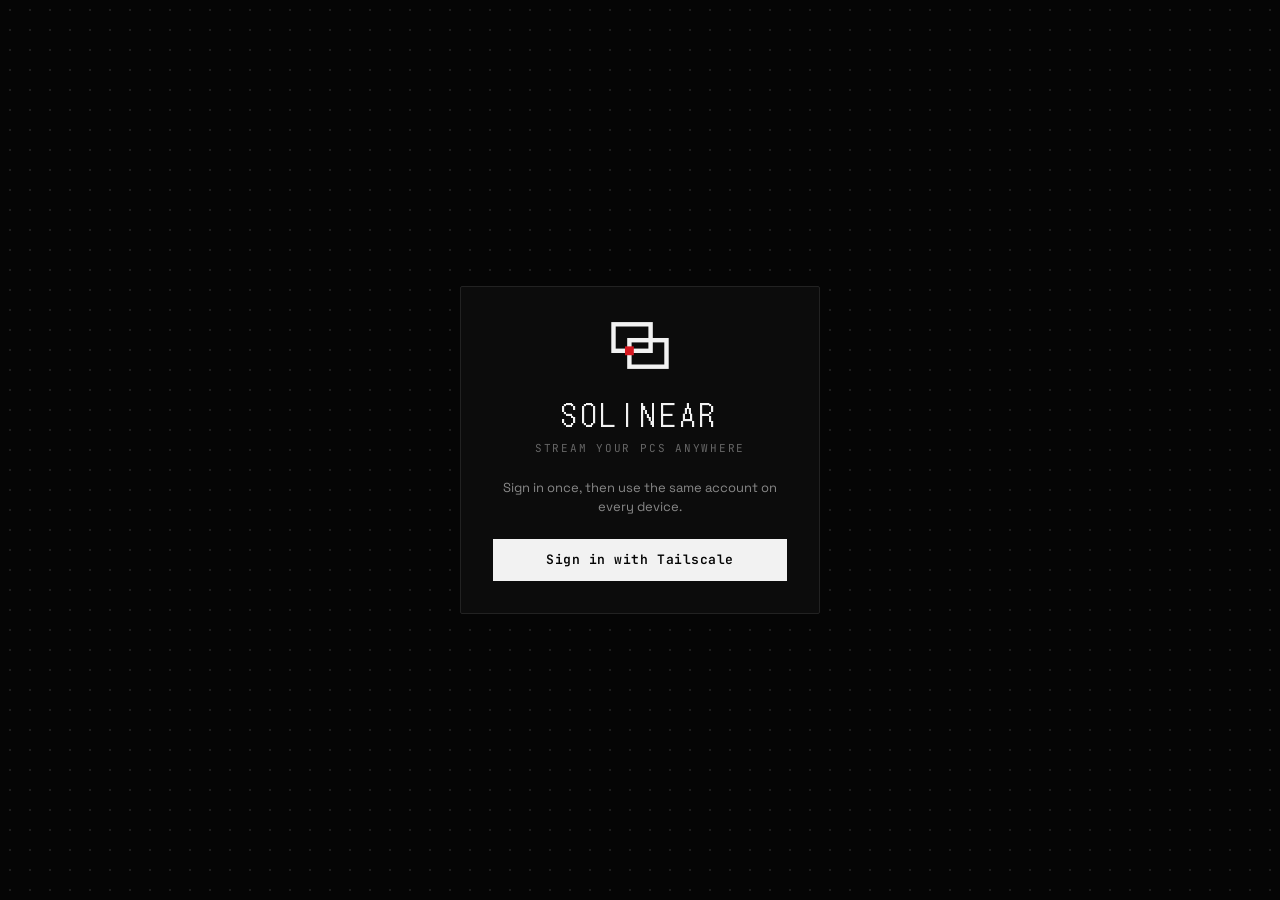
<file: app/ui/index.html>
<!doctype html>
<html lang="en">
<head>
<meta charset="utf-8">
<meta name="viewport" content="width=device-width, initial-scale=1">
<title>Solinear</title>
<!-- shortcut: fonts come from Google; offline the app falls back to system fonts. Bundle them before release. -->
<link rel="preconnect" href="https://fonts.googleapis.com">
<link rel="preconnect" href="https://fonts.gstatic.com" crossorigin>
<link rel="stylesheet" href="https://fonts.googleapis.com/css2?family=DotGothic16&family=JetBrains+Mono:wght@400;500;600&family=Space+Grotesk:wght@400;500;600;700&display=swap">
<link rel="icon" href="icons/logo.svg">
<link rel="stylesheet" href="style.css">
</head>
<body>
<svg width="0" height="0" style="position:absolute" aria-hidden="true">
  <symbol id="i-logo" viewBox="20 26 72 60"><g fill="none" stroke="currentColor" stroke-width="5" stroke-linejoin="miter" stroke-linecap="square"><rect x="26" y="32" width="42" height="30"/><rect x="44" y="50" width="42" height="30"/></g><rect x="39" y="57" width="10" height="10" fill="#d71921" stroke="none"/></symbol>
  <symbol id="i-devices" viewBox="0 0 24 24"><rect x="2" y="4" width="13" height="10" rx="1"/><path d="M6 18h5M8.5 14v4"/><rect x="17" y="8" width="5" height="12" rx="1"/></symbol>
  <symbol id="i-cpu" viewBox="0 0 24 24"><rect x="5" y="5" width="14" height="14" rx="1"/><rect x="9" y="9" width="6" height="6"/><path d="M9 2v3M15 2v3M9 19v3M15 19v3M2 9h3M2 15h3M19 9h3M19 15h3"/></symbol>
  <symbol id="i-sliders" viewBox="0 0 24 24"><path d="M4 6h9M17 6h3M4 12h3M11 12h9M4 18h11M19 18h1"/><circle cx="15" cy="6" r="2"/><circle cx="9" cy="12" r="2"/><circle cx="17" cy="18" r="2"/></symbol>
  <symbol id="i-win" viewBox="0 0 24 24"><rect x="3" y="4" width="18" height="16" rx="1"/><path d="M3 9h18M7 6.5h.01M10 6.5h.01"/></symbol>
  <symbol id="i-mac" viewBox="0 0 24 24"><rect x="4" y="5" width="16" height="11" rx="1"/><path d="M2 19h20"/></symbol>
  <symbol id="i-play" viewBox="0 0 24 24"><path d="M7 4.5v15l12-7.5z" fill="currentColor"/></symbol>
  <symbol id="i-refresh" viewBox="0 0 24 24"><path d="M20 11a8 8 0 0 0-14.3-4.9L4 8M4 4v4h4M4 13a8 8 0 0 0 14.3 4.9L20 16M20 20v-4h-4"/></symbol>
  <symbol id="i-off" viewBox="0 0 24 24"><rect x="2" y="4" width="20" height="13" rx="1"/><path d="M8 21h8M12 17v4M3 3l18 18"/></symbol>
  <symbol id="i-cmd" viewBox="0 0 24 24"><path d="M9 6v12M15 6v12M6 9h12M6 15h12"/><circle cx="6" cy="6" r="3"/><circle cx="18" cy="6" r="3"/><circle cx="6" cy="18" r="3"/><circle cx="18" cy="18" r="3"/></symbol>
</svg>

<!-- sign in / missing prerequisites -->
<div id="welcome" class="dot-bg center" hidden>
  <div class="card signin">
    <svg class="logo lg" aria-hidden="true"><use href="#i-logo"/></svg>
    <h1 class="dot">SOLINEAR</h1>
    <p class="mono kicker">Stream your PCs anywhere</p>
    <p id="welcomeText" class="muted"></p>
    <button class="btn wide" id="signinBtn">Sign in with Tailscale</button>
    <div class="hint" id="signinHint" hidden>
      <p class="mono">Finish signing in in your browser…</p>
      <p class="mono">Wrong browser or profile? Paste the link where you want it:</p>
      <div class="linkrow"><input class="mono" id="signinUrl" readonly aria-label="Sign-in link"><button class="btn-line mono" id="copyUrl">Copy</button></div>
    </div>
  </div>
</div>

<!-- main -->
<div id="app" class="shell" hidden>
  <aside class="side">
    <div>
      <div class="brand">
        <svg class="logo" aria-hidden="true"><use href="#i-logo"/></svg>
        <span class="dot">SOLINEAR</span>
      </div>
      <nav>
        <button class="nav" data-page="devices"><svg><use href="#i-devices"/></svg><span>Devices</span><span class="mono count" id="navCount">00</span></button>
        <button class="nav" data-page="thispc"><svg><use href="#i-cpu"/></svg><span id="navThis">This PC</span><span class="led" id="navLed"></span></button>
        <button class="nav" data-page="settings"><svg><use href="#i-sliders"/></svg><span>Settings</span></button>
      </nav>
    </div>
    <div class="acct-wrap">
      <div class="card acct">
        <div class="acct-top">
          <div class="avatar mono" id="avatar">··</div>
          <div class="grow">
            <div class="acct-name" id="acct"></div>
            <div class="mono tiny"><span class="led on"></span>SIGNED IN</div>
          </div>
        </div>
        <button class="btn-line mono" id="switchBtn">Switch account</button>
      </div>
    </div>
  </aside>

  <main class="dot-bg">
    <div id="banner" class="banner" role="alert" hidden><span class="led red"></span><span id="bannerText"></span><button class="mono" id="bannerX">DISMISS ✕</button></div>

    <section class="page" id="page-devices">
      <header class="head">
        <div><div class="mono kicker">01 // YOUR DEVICES</div><h1 class="dot">DEVICES</h1></div>
        <button class="btn-line mono" id="scanBtn"><svg><use href="#i-refresh"/></svg>SCAN</button>
      </header>
      <div id="hosts" class="grid" aria-live="polite"></div>
    </section>

    <section class="page" id="page-thispc" hidden>
      <header class="head">
        <div><div class="mono kicker">02 // HOST</div><h1 class="dot" id="thisTitle">THIS PC</h1></div>
        <div class="mono muted">NAME: <span class="hi" id="deviceName"></span></div>
      </header>
      <div class="card pad">
        <div class="row">
          <div><h2 id="hostTitle">Let my other devices stream this PC</h2><p class="muted small">Only devices signed in to your account can connect.</p></div>
          <button class="switch lg" id="hostSwitch" role="switch" aria-checked="false" aria-labelledby="hostTitle"></button>
        </div>
        <div class="status">
          <span class="led" id="hostLed"></span><span class="mono dimc">STATUS:</span><span class="mono hi" id="hostStatus"></span>
        </div>
        <p class="note mono" id="hostNote" hidden></p>
      </div>
      <div class="card pad">
        <div class="row">
          <div><h2 id="l_login">Start Solinear at login</h2><p class="muted small">Runs in the tray so your devices can reach this computer after a restart. Closing the window keeps it there; Quit is in the tray menu.</p></div>
          <button class="switch" id="loginSwitch" role="switch" aria-checked="false" aria-labelledby="l_login"></button>
        </div>
      </div>
      <div class="card pad" id="macPerms" hidden>
        <div class="row tight"><span class="mono label"><svg class="sm"><use href="#i-cmd"/></svg>macOS PERMISSIONS</span><span class="mono tag">MAC ONLY</span></div>
        <div class="perm"><div><div>Screen Recording</div><div class="mono tiny">Needed to send your screen</div></div></div>
        <div class="perm"><div><div>Accessibility</div><div class="mono tiny">Needed for remote mouse and keyboard</div></div></div>
        <p class="mono tiny">If macOS asks, allow both in System Settings → Privacy &amp; Security, then reopen Solinear.</p>
      </div>
    </section>

    <section class="page" id="page-settings" hidden>
      <header class="head">
        <div><div class="mono kicker">03 // CONFIGURATION</div><h1 class="dot">SETTINGS</h1></div>
      </header>
      <div class="card pad">
        <div class="mono label sec">01 / STREAM</div>
        <div class="row"><div><div>Quality</div><div class="small muted">Smoother keeps motion fluid on slow networks</div></div>
          <div class="seg" data-key="quality"><button data-v="auto">Auto</button><button data-v="smoother">Smooth</button><button data-v="sharper">Sharp</button></div></div>
        <div class="row line"><div><div>Display mode</div><div class="small muted">How the stream window opens</div></div>
          <div class="seg" data-key="display_mode"><button data-v="borderless">Borderless</button><button data-v="fullscreen">Fullscreen</button><button data-v="windowed">Window</button></div></div>
      </div>
      <div class="card pad">
        <div class="mono label sec">02 / INPUT</div>
        <div class="row"><div><div id="l_mk">Match Mac / Windows keys</div><div class="small muted">On a Mac streaming Windows, Cmd works as Ctrl (Cmd+C copies). On Windows streaming a Mac, Ctrl works as Cmd.</div></div>
          <button class="switch" id="match_keys" role="switch" aria-checked="false" aria-labelledby="l_mk"></button></div>
        <div class="row line"><div><div id="l_rs">Reverse scroll</div><div class="small muted">Flip the scroll wheel direction</div></div>
          <button class="switch" id="reverse_scroll" role="switch" aria-checked="false" aria-labelledby="l_rs"></button></div>
      </div>
      <div class="card pad">
        <div class="mono label sec">03 / SHORTCUTS</div>
        <div class="keys mono">
          <p><b id="mod">Ctrl+Alt+Shift</b> plus</p>
          <p><kbd>X</kbd> fullscreen / window</p><p><kbd>M</kbd> gaming mode (mouse for 3D games)</p>
          <p><kbd>F1</kbd>–<kbd>F12</kbd> show host screen 1–12</p><p><kbd>S</kbd> stats · <kbd>Z</kbd> release mouse · <kbd>Q</kbd> quit</p>
        </div>
      </div>
      <div class="card pad">
        <div class="mono label sec">04 / ABOUT</div>
        <div class="dot about">SOLINEAR <span class="mono muted small" id="version"></span></div>
        <div class="mono tiny">Direct encrypted stream over your own Tailscale network. No Solinear servers.</div>
      </div>
    </section>
  </main>
</div>

<div id="toasts" role="status" aria-live="polite"></div>

<script>if (!window.__TAURI__) document.write('<script src="mock.js"><\/script>');</script>
<script src="app.js"></script>
</body>
</html>
</file>
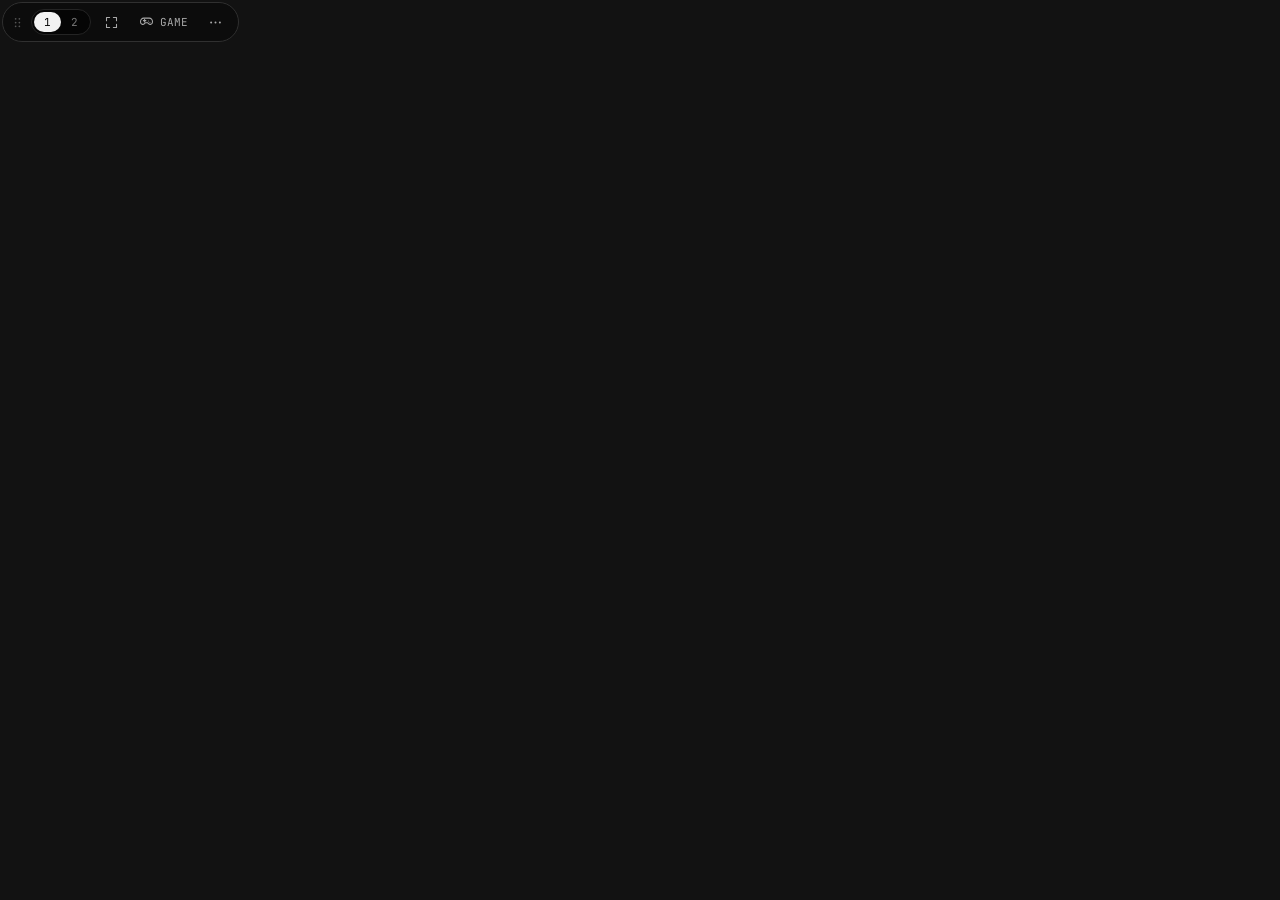
<file: app/ui/toolbar.html>
<!doctype html>
<html lang="en">
<head>
<meta charset="utf-8">
<meta name="viewport" content="width=device-width, initial-scale=1">
<title>Solinear toolbar</title>
<style>
  :root { color-scheme: dark; --ink: #f2f2f2; --dim: #777; --red: #d71921; font: 12px/1.35 "JetBrains Mono", ui-monospace, Consolas, monospace; }
  * { box-sizing: border-box; margin: 0; }
  html, body { background: transparent !important; overflow: hidden; color: var(--ink); user-select: none; -webkit-user-select: none; }
  svg { width: 15px; height: 15px; flex: none; fill: none; stroke: currentColor; stroke-width: 1.7; stroke-linecap: round; stroke-linejoin: round; }
  button { font: inherit; color: inherit; background: none; border: 0; cursor: pointer; }
  button:focus-visible { outline: 1px solid var(--ink); outline-offset: -1px; }
  [hidden] { display: none !important; }
  #wrap { display: inline-flex; flex-direction: column; align-items: flex-start; gap: 6px; padding: 2px; }
  #pill { display: flex; align-items: center; gap: 2px; height: 40px; padding: 0 6px 0 2px; border-radius: 999px; background: rgba(12, 12, 12, .94); border: 1px solid #303030; backdrop-filter: blur(10px); }
  #grip { width: 24px; height: 32px; display: grid; place-items: center; color: #555; cursor: grab; }
  #grip:hover { color: var(--ink); }
  #grip svg, #grip use { pointer-events: none; }
  #screens { display: flex; padding: 2px; margin-right: 2px; border: 1px solid #242424; border-radius: 999px; background: #050505; }
  #screens button { padding: 3px 10px; border-radius: 999px; color: var(--dim); font-size: 11px; }
  #screens button:hover { color: #fff; }
  #screens button[aria-pressed="true"] { background: var(--ink); color: #050505; }
  .tb { display: flex; align-items: center; gap: 6px; height: 30px; padding: 0 9px; border-radius: 999px; color: #aaa; font-size: 11px; }
  .tb:hover { color: #fff; background: #1a1a1a; }
  .tb[aria-pressed="true"], .tb[aria-expanded="true"] { background: var(--ink); color: #050505; }
  #panel { width: 260px; max-height: 420px; overflow-y: auto; padding: 6px; border-radius: 2px; background: rgba(12, 12, 12, .97); border: 1px solid #2a2a2a; box-shadow: 0 12px 32px rgba(0, 0, 0, .6); }
  .it { display: flex; align-items: center; gap: 8px; width: 100%; padding: 7px 10px; text-align: left; color: #ccc; }
  .it:hover, .it:focus-visible { background: #181818; color: #fff; }
  .it .lab { flex: 1; }
  .it .hint { color: #555; font-size: 10px; }
  .it .ck { width: 13px; height: 13px; }
  .it:disabled { color: #555; cursor: default; background: none; }
  .back { color: var(--dim); text-transform: uppercase; font-size: 10px; letter-spacing: .12em; }
  .sep { border-top: 1px dotted #262626; margin: 5px 4px; }
  .note { padding: 6px 10px; color: #555; font-size: 10px; text-transform: uppercase; letter-spacing: .06em; }
  .ask { padding: 8px 10px; font-size: 13px; }
  .btns { display: flex; gap: 6px; padding: 6px 10px 8px; }
  .btns button { flex: 1; padding: 7px; border: 1px solid #2a2a2a; color: #aaa; }
  .btns button:hover { color: #fff; border-color: #444; }
  .btns button.danger { background: var(--red); border-color: var(--red); color: #fff; font-weight: 600; }
  @media (prefers-reduced-motion: no-preference) { #panel { animation: pop .12s ease-out; } @keyframes pop { from { opacity: 0; transform: translateY(-4px); } } }
</style>
<link rel="stylesheet" href="https://fonts.googleapis.com/css2?family=JetBrains+Mono:wght@400;600&display=swap">
</head>
<body>
<svg width="0" height="0" style="position:absolute" aria-hidden="true">
  <symbol id="grip" viewBox="0 0 24 24"><g fill="currentColor" stroke="none"><circle cx="9" cy="6" r="1.4"/><circle cx="15" cy="6" r="1.4"/><circle cx="9" cy="12" r="1.4"/><circle cx="15" cy="12" r="1.4"/><circle cx="9" cy="18" r="1.4"/><circle cx="15" cy="18" r="1.4"/></g></symbol>
  <symbol id="full" viewBox="0 0 24 24"><path d="M4 9V4h5M15 4h5v5M20 15v5h-5M9 20H4v-5"/></symbol>
  <symbol id="menu" viewBox="0 0 24 24"><g fill="currentColor" stroke="none"><circle cx="5" cy="12" r="1.6"/><circle cx="12" cy="12" r="1.6"/><circle cx="19" cy="12" r="1.6"/></g></symbol>
  <symbol id="pad" viewBox="0 0 24 24"><path d="M7 9h4M9 7v4M15 9.5h.01M17.5 11.5h.01"/><path d="M7.5 5h9a5 5 0 0 1 5 5v1.5a3.5 3.5 0 0 1-6.2 2.2L14 12.5h-4l-1.3 1.2A3.5 3.5 0 0 1 2.5 11.5V10a5 5 0 0 1 5-5z"/></symbol>
  <symbol id="chev" viewBox="0 0 24 24"><path d="M9 6l6 6-6 6"/></symbol>
  <symbol id="back" viewBox="0 0 24 24"><path d="M15 6l-6 6 6 6"/></symbol>
  <symbol id="check" viewBox="0 0 24 24"><path d="M5 12.5l4.5 4.5L19 7.5"/></symbol>
</svg>
<div id="wrap">
  <div id="pill" data-tauri-drag-region>
    <div id="grip" data-tauri-drag-region title="Drag to move"><svg><use href="#grip"/></svg></div>
    <div id="screens" role="group" aria-label="Host screen" hidden></div>
    <button class="tb" id="fullBtn"><svg><use href="#full"/></svg></button>
    <button class="tb game" id="gameBtn" aria-pressed="false"><svg><use href="#pad"/></svg><span>GAME</span></button>
    <button class="tb" id="menuBtn" aria-label="Menu" aria-haspopup="menu" aria-expanded="false" title="Menu"><svg><use href="#menu"/></svg></button>
  </div>
  <div id="panel" role="menu" hidden></div>
</div>
<script>if (!window.__TAURI__) document.write('<script src="mock.js"><\/script>');</script>
<script src="toolbar.js"></script>
</body>
</html>
</file>
<file: app/ui/style.css>
:root {
  color-scheme: dark;
  --bg: #050505; --side: #070707; --surface: #0c0c0c; --well: #080808;
  --border: #222; --border-hi: #383838; --line: #262626;
  --text: #f2f2f2; --muted: #888; --dim: #666; --faint: #444;
  --red: #d71921;
  font: 14px/1.45 "Space Grotesk", "Segoe UI Variable", "Segoe UI", system-ui, -apple-system, sans-serif;
}
* { box-sizing: border-box; margin: 0; scrollbar-width: thin; scrollbar-color: #2a2a2a var(--bg); }
html, body { height: 100%; }
body { background: var(--bg); color: var(--text); user-select: none; -webkit-user-select: none; overflow: hidden; -webkit-font-smoothing: antialiased; }
svg { width: 16px; height: 16px; flex: none; fill: none; stroke: currentColor; stroke-width: 1.7; stroke-linecap: round; stroke-linejoin: round; }
svg.sm { width: 14px; height: 14px; }
button { font: inherit; color: inherit; background: none; border: 0; cursor: pointer; }
:focus-visible { outline: 1px solid var(--text); outline-offset: 2px; }
[hidden] { display: none !important; }

.dot { font-family: "DotGothic16", "JetBrains Mono", monospace; letter-spacing: .08em; font-weight: 400; }
.mono { font-family: "JetBrains Mono", ui-monospace, Consolas, monospace; }
.muted { color: var(--muted); }
.dimc { color: var(--dim); }
.hi { color: var(--text); }
.small { font-size: 12px; }
.tiny { font-size: 11px; color: var(--dim); display: flex; align-items: center; gap: 6px; }
.kicker { font-size: 11px; color: var(--dim); letter-spacing: .16em; text-transform: uppercase; margin-bottom: 4px; }
.label { font-size: 12px; color: var(--muted); letter-spacing: .14em; text-transform: uppercase; display: flex; align-items: center; gap: 8px; }
.grow { flex: 1; min-width: 0; }
.dot-bg { background: var(--bg) radial-gradient(#1d1d1d 1px, transparent 1px) 0 0 / 20px 20px; }
.center { position: fixed; inset: 0; display: grid; place-items: center; padding: 24px; }

/* logo: two overlapping screens, red where they meet (icons/logo.svg) */
.logo { width: 30px; height: 25px; color: var(--text); }
.logo.lg { width: 64px; height: 53px; display: block; margin: 0 auto 20px; }

/* LEDs */
.led { width: 7px; height: 7px; border-radius: 50%; background: #333; flex: none; display: inline-block; }
.led.on { background: var(--text); }
.led.red { background: var(--red); }
.led.pulse { animation: pulse 1.8s ease-in-out infinite; }
@keyframes pulse { 50% { opacity: .35; } }

/* cards, buttons */
.card { background: var(--surface); border: 1px solid var(--border); border-radius: 2px; transition: border-color .15s; }
.card:hover { border-color: var(--border-hi); }
.card.pad { padding: 24px; margin-bottom: 20px; }
.btn { display: inline-flex; align-items: center; justify-content: center; gap: 7px; padding: 7px 16px; background: var(--text); color: var(--bg); font-family: "JetBrains Mono", monospace; font-size: 12px; font-weight: 600; letter-spacing: .04em; transition: background .15s; }
.btn:hover { background: #d8d8d8; }
.btn:disabled, .btn:disabled:hover { background: #1a1a1a; color: #4a4a4a; outline: 1px solid var(--border); cursor: not-allowed; }
.btn.wide { width: 100%; padding: 12px; font-size: 13px; }
.btn svg { width: 12px; height: 12px; }
.btn-line { display: inline-flex; align-items: center; justify-content: center; gap: 7px; padding: 6px 12px; border: 1px solid #2a2a2a; background: var(--surface); color: #aaa; font-size: 12px; transition: color .15s, border-color .15s; }
.btn-line:hover { color: #fff; border-color: #444; }
.btn-line svg { width: 13px; height: 13px; }

/* switch */
.switch { position: relative; width: 44px; height: 22px; flex: none; background: #141414; border: 1px solid #333; border-radius: 999px; transition: background .18s, border-color .18s; }
.switch::after { content: ""; position: absolute; top: 2px; left: 2px; width: 16px; height: 16px; border-radius: 50%; background: #666; transition: transform .18s cubic-bezier(.2, .8, .2, 1), background .18s; }
.switch[aria-checked="true"] { background: var(--text); border-color: var(--text); }
.switch[aria-checked="true"]::after { transform: translateX(22px); background: var(--bg); }
.switch.lg { width: 64px; height: 32px; }
.switch.lg::after { top: 3px; left: 3px; width: 24px; height: 24px; }
.switch.lg[aria-checked="true"]::after { transform: translateX(32px); }
.switch:disabled { opacity: .4; cursor: not-allowed; }

/* segmented control */
.seg { display: inline-flex; border: 1px solid #2a2a2a; background: var(--well); padding: 2px; flex: none; }
.seg button { font-family: "JetBrains Mono", monospace; font-size: 12px; padding: 6px 14px; color: #777; transition: color .15s; }
.seg button:hover { color: #fff; }
.seg button[aria-pressed="true"] { background: var(--text); color: var(--bg); }
.seg.sm button { font-size: 10px; padding: 4px 10px; }

/* sign in */
.signin { width: 100%; max-width: 360px; padding: 32px; text-align: center; }
.signin h1 { font-size: 30px; letter-spacing: .16em; margin-bottom: 6px; }
.signin .kicker { margin-bottom: 22px; }
.signin #welcomeText { font-size: 13px; margin-bottom: 22px; }
.signin #welcomeText:empty { display: none; }
.signin .hint { margin-top: 16px; font-size: 11px; color: var(--dim); display: grid; gap: 8px; }
.linkrow { display: flex; gap: 6px; }
.linkrow input { flex: 1; min-width: 0; padding: 6px 8px; background: var(--well); border: 1px solid #2a2a2a; color: var(--text); font-size: 11px; user-select: text; }
.linkrow input:focus { outline: none; border-color: var(--text); }

/* shell */
.shell { display: flex; height: 100%; }
.side { width: 240px; flex: none; background: var(--side); border-right: 1px solid #1f1f1f; display: flex; flex-direction: column; justify-content: space-between; }
.brand { display: flex; align-items: center; gap: 10px; padding: 20px; border-bottom: 1px solid #1f1f1f; font-size: 18px; letter-spacing: .14em; }
nav { padding: 12px; display: grid; gap: 4px; }
.nav { display: flex; align-items: center; gap: 12px; padding: 10px 12px; border: 1px solid transparent; color: var(--muted); text-align: left; transition: color .15s, background .15s; }
.nav span:nth-of-type(1) { flex: 1; }
.nav:hover { color: var(--text); background: #101010; }
.nav[aria-current="page"] { color: var(--text); background: #151515; border-color: #2c2c2c; }
.count { font-size: 11px; color: var(--dim); }
.acct-wrap { padding: 12px; border-top: 1px solid #1f1f1f; background: #060606; }
.acct { padding: 12px; }
.acct-top { display: flex; align-items: center; gap: 10px; margin-bottom: 10px; }
.avatar { width: 28px; height: 28px; flex: none; display: grid; place-items: center; background: #181818; border: 1px solid #2e2e2e; font-size: 12px; }
.acct-name { font-size: 12px; font-weight: 500; overflow: hidden; text-overflow: ellipsis; white-space: nowrap; margin-bottom: 2px; }
.acct .btn-line { width: 100%; font-size: 11px; }

main { flex: 1; overflow-y: auto; position: relative; }
.page { max-width: 980px; margin: 0 auto; padding: 32px; }
.head { display: flex; align-items: flex-end; justify-content: space-between; gap: 16px; padding-bottom: 24px; margin-bottom: 28px; border-bottom: 1px dotted #2a2a2a; }
.head h1 { font-size: 30px; letter-spacing: .1em; }
.head .muted { font-size: 12px; }

.banner { position: sticky; top: 0; z-index: 5; display: flex; align-items: center; gap: 12px; padding: 12px 32px; background: #0d0d0d; border-bottom: 1px solid #2c2c2c; font: 12px "JetBrains Mono", monospace; }
.banner #bannerText { flex: 1; }
.banner button { font-size: 11px; color: var(--dim); }
.banner button:hover { color: var(--text); }

/* device cards */
.grid { display: grid; grid-template-columns: repeat(auto-fill, minmax(340px, 1fr)); gap: 16px; }
.host { padding: 20px; display: flex; flex-direction: column; gap: 20px; }
.host .top { display: flex; align-items: center; gap: 12px; min-width: 0; }
.os { width: 40px; height: 40px; flex: none; display: grid; place-items: center; background: var(--well); border: 1px solid #242424; color: #ccc; }
.nm { display: flex; align-items: center; gap: 8px; font-weight: 500; letter-spacing: .02em; min-width: 0; }
.nm b { font-weight: 500; overflow: hidden; text-overflow: ellipsis; white-space: nowrap; }
.badge { display: inline-block; margin-top: 5px; padding: 2px 6px; border: 1px solid #2a2a2a; background: var(--well); color: #aaa; font: 10px "JetBrains Mono", monospace; text-transform: uppercase; }
.host.off .badge { border-color: #1d1d1d; color: #555; }
.host .bottom { display: flex; align-items: center; justify-content: space-between; gap: 12px; padding-top: 16px; border-top: 1px dotted var(--line); }
.single { font: 10px "JetBrains Mono", monospace; color: var(--faint); text-transform: uppercase; }
.err { display: flex; gap: 8px; align-items: flex-start; font: 11px/1.5 "JetBrains Mono", monospace; color: #ddd; margin-top: -8px; }
.err .led { margin-top: 5px; }
.spin::after { content: "⠋"; animation: braille .8s linear infinite; font-family: "JetBrains Mono", monospace; }
@keyframes braille { 0% { content: "⠋"; } 12% { content: "⠙"; } 25% { content: "⠹"; } 37% { content: "⠸"; } 50% { content: "⠼"; } 62% { content: "⠴"; } 75% { content: "⠦"; } 87% { content: "⠧"; } 100% { content: "⠇"; } }
.empty { grid-column: 1 / -1; padding: 96px 24px; text-align: center; border-style: dashed; border-color: #2b2b2b; }
.empty .os { margin: 0 auto 20px; width: 48px; height: 48px; color: var(--dim); }
.empty .dot { font-size: 20px; margin-bottom: 8px; }
.empty p { font-size: 13px; color: var(--muted); max-width: 420px; margin: 0 auto; }

/* this pc / settings rows */
.row { display: flex; align-items: center; justify-content: space-between; gap: 24px; }
.row.tight { margin-bottom: 16px; }
.row.line { margin-top: 16px; padding-top: 16px; border-top: 1px dotted #222; }
.row h2 { font-size: 15px; font-weight: 500; margin-bottom: 4px; }
.sec { margin-bottom: 20px; padding-bottom: 8px; border-bottom: 1px dotted #2a2a2a; }
.status { display: flex; align-items: center; gap: 12px; margin-top: 24px; padding-top: 16px; border-top: 1px dotted var(--line); font-size: 12px; }
.status .dimc { letter-spacing: .1em; }
.note { margin-top: 14px; font-size: 11px; color: #aaa; line-height: 1.6; }
.tag { font-size: 10px; padding: 2px 6px; border: 1px solid #2a2a2a; color: var(--dim); font-family: "JetBrains Mono", monospace; flex: none; }
.perm { display: flex; align-items: center; gap: 12px; padding: 12px 16px; margin-bottom: 10px; background: var(--well); border: 1px solid #1d1d1d; }
.keys p { font-size: 12px; color: #aaa; margin-bottom: 8px; }
.keys b { color: var(--text); font-weight: 500; }
kbd { font: inherit; padding: 1px 5px; border: 1px solid #333; color: var(--text); }
.about { font-size: 18px; margin-bottom: 6px; }

/* toasts */
#toasts { position: fixed; top: 20px; right: 20px; z-index: 50; display: grid; gap: 8px; pointer-events: none; }
.toast { display: flex; align-items: center; gap: 12px; min-width: 260px; padding: 12px 16px; background: #0d0d0d; border: 1px solid var(--border-hi); font: 12px "JetBrains Mono", monospace; box-shadow: 0 12px 32px rgba(0, 0, 0, .6); animation: tin .2s ease-out; }
@keyframes tin { from { opacity: 0; transform: translateY(-6px); } }

@media (max-width: 700px) {
  .side { width: 64px; }
  .side .brand span, .nav span:not(.led), .acct-wrap { display: none; }
  .page { padding: 20px 16px; }
  .grid { grid-template-columns: 1fr; }
  .row { flex-wrap: wrap; }
}
@media (prefers-reduced-motion: reduce) { *, *::after { animation: none !important; transition: none !important; } }
</file>
